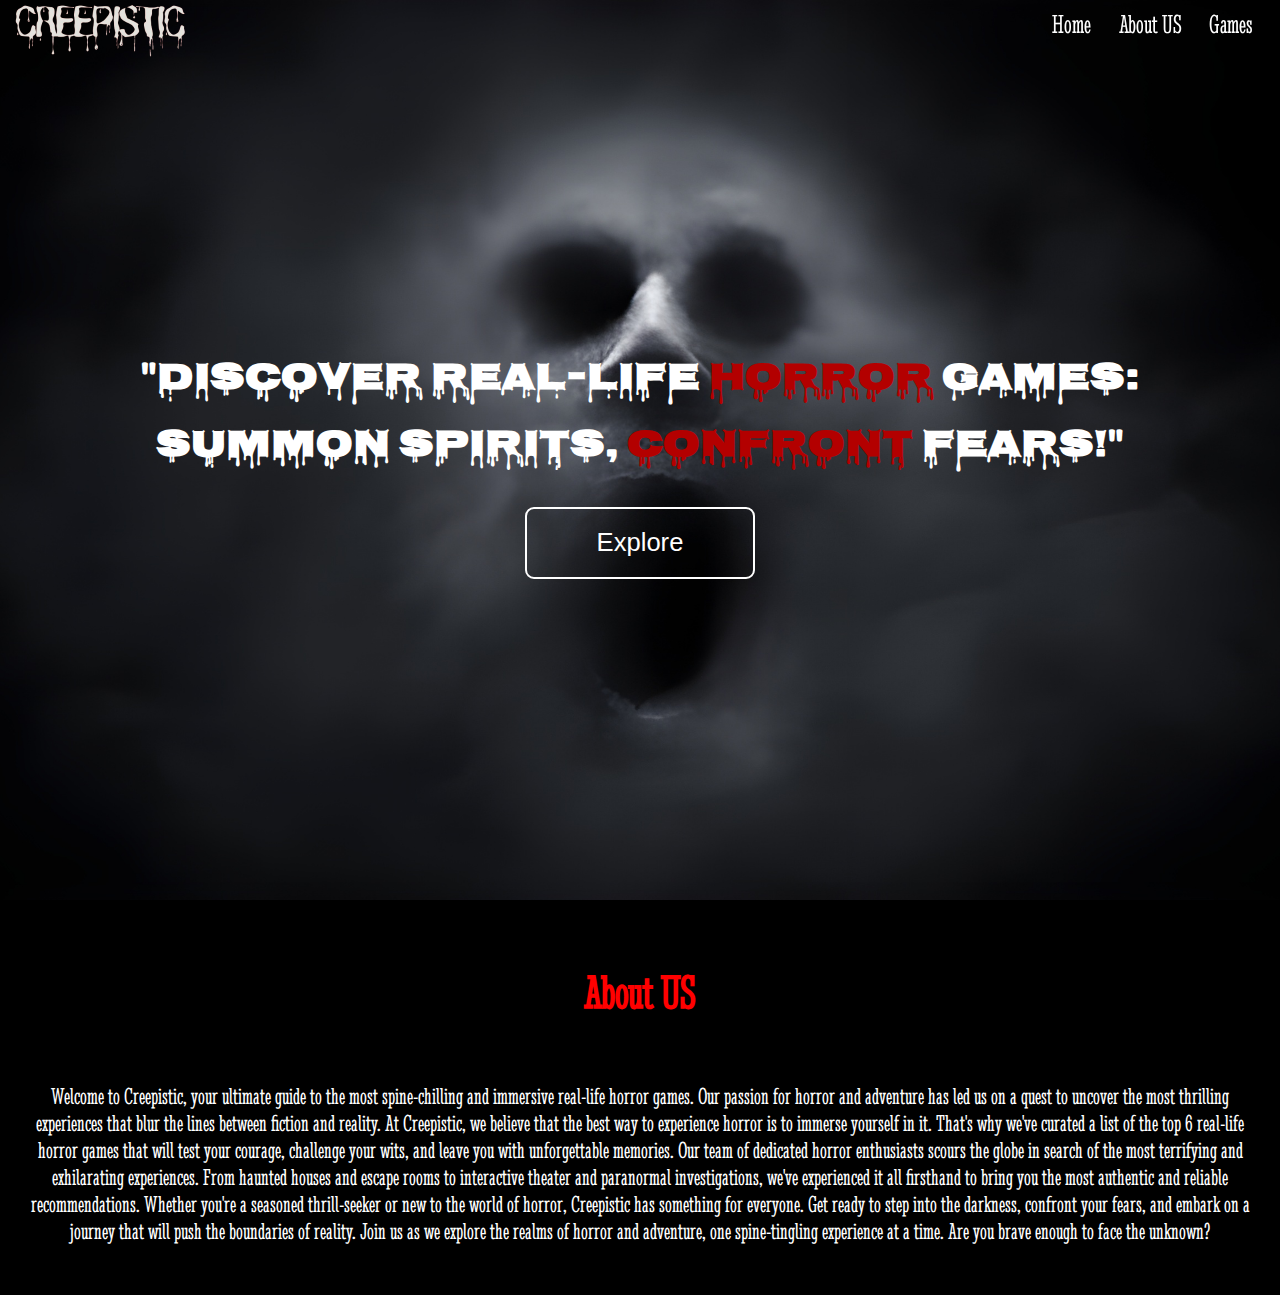
<file: index.html>
<!DOCTYPE html>
<html lang="en">
<head>
    <meta charset="UTF-8">
    <meta name="viewport" content="width=device-width, initial-scale=1.0">
    <title>Document</title>
    <link rel="stylesheet" href="style.css">
    <link rel="preconnect" href="https://fonts.googleapis.com">
<link rel="preconnect" href="https://fonts.gstatic.com" crossorigin>
<script src="https://cdnjs.cloudflare.com/ajax/libs/jquery/3.7.1/jquery.min.js"></script>
<link href="https://fonts.googleapis.com/css2?family=Nosifer&family=Stint+Ultra+Condensed&display=swap" rel="stylesheet">
</head>
<body>
    <header>
        <nav>
            <img src="./img/2-removebg-preview.png" alt="" id="logo">
            <img src="./img/icons8-hamburger-menu-48.png" alt="" id="menu">
            <ul>
                <a href="#"><li>Home</li></a>
                <a href="#about"><li>About US</li></a>
                <a href="./explore.html"><li>Games</li></a>

            </ul>
        </nav>
        <div id="resp">
            <ul>
                <a href="#"><li>Home</li></a>
                <a href="#"><li>About US</li></a>
                <a href="./explore.html"><li>Games</li></a>
                <a href="#"><li>Contact Us</li></a>

            </ul>
        </div>
    </header>
    <main>
        <section id="hero">
            <h1>"Discover Real-Life <span>Horror</span> Games: <br> Summon Spirits, <span>Confront</span> Fears!"</h1>
            <a href="./explore.html"><button>Explore</button></a>
        </section>
        <section id="about">
            <h2>About US</h2>
            <p>
                
                Welcome to Creepistic, your ultimate guide to the most spine-chilling and immersive real-life horror games. Our passion for horror and adventure has led us on a quest to uncover the most thrilling experiences that blur the lines between fiction and reality.
                
                At Creepistic, we believe that the best way to experience horror is to immerse yourself in it. That's why we've curated a list of the top 6 real-life horror games that will test your courage, challenge your wits, and leave you with unforgettable memories.
                
                Our team of dedicated horror enthusiasts scours the globe in search of the most terrifying and exhilarating experiences. From haunted houses and escape rooms to interactive theater and paranormal investigations, we've experienced it all firsthand to bring you the most authentic and reliable recommendations.
                
                Whether you're a seasoned thrill-seeker or new to the world of horror, Creepistic has something for everyone. Get ready to step into the darkness, confront your fears, and embark on a journey that will push the boundaries of reality.
                
                Join us as we explore the realms of horror and adventure, one spine-tingling experience at a time. Are you brave enough to face the unknown?</p>
        </section>
       
        <!-- <section id="aboutus">
            <div id="outerabout">
                <div id="aboutus-outer">
                    <h2>About Us:</h2>
       
                       <p>We're Sameer & Aayan, two 9th-grade frontend developers with a big passion for crafting awesome web experiences. With HTML, CSS, and JavaScript as our tools, we're obsessed with making designs come to life. Join us on our journey as we explore the endless possibilities of frontend development!</p>
                   </div>
            </div>
        </section> -->
    </main>
    <script src="script.js"></script>
</body>
</html>
</file>
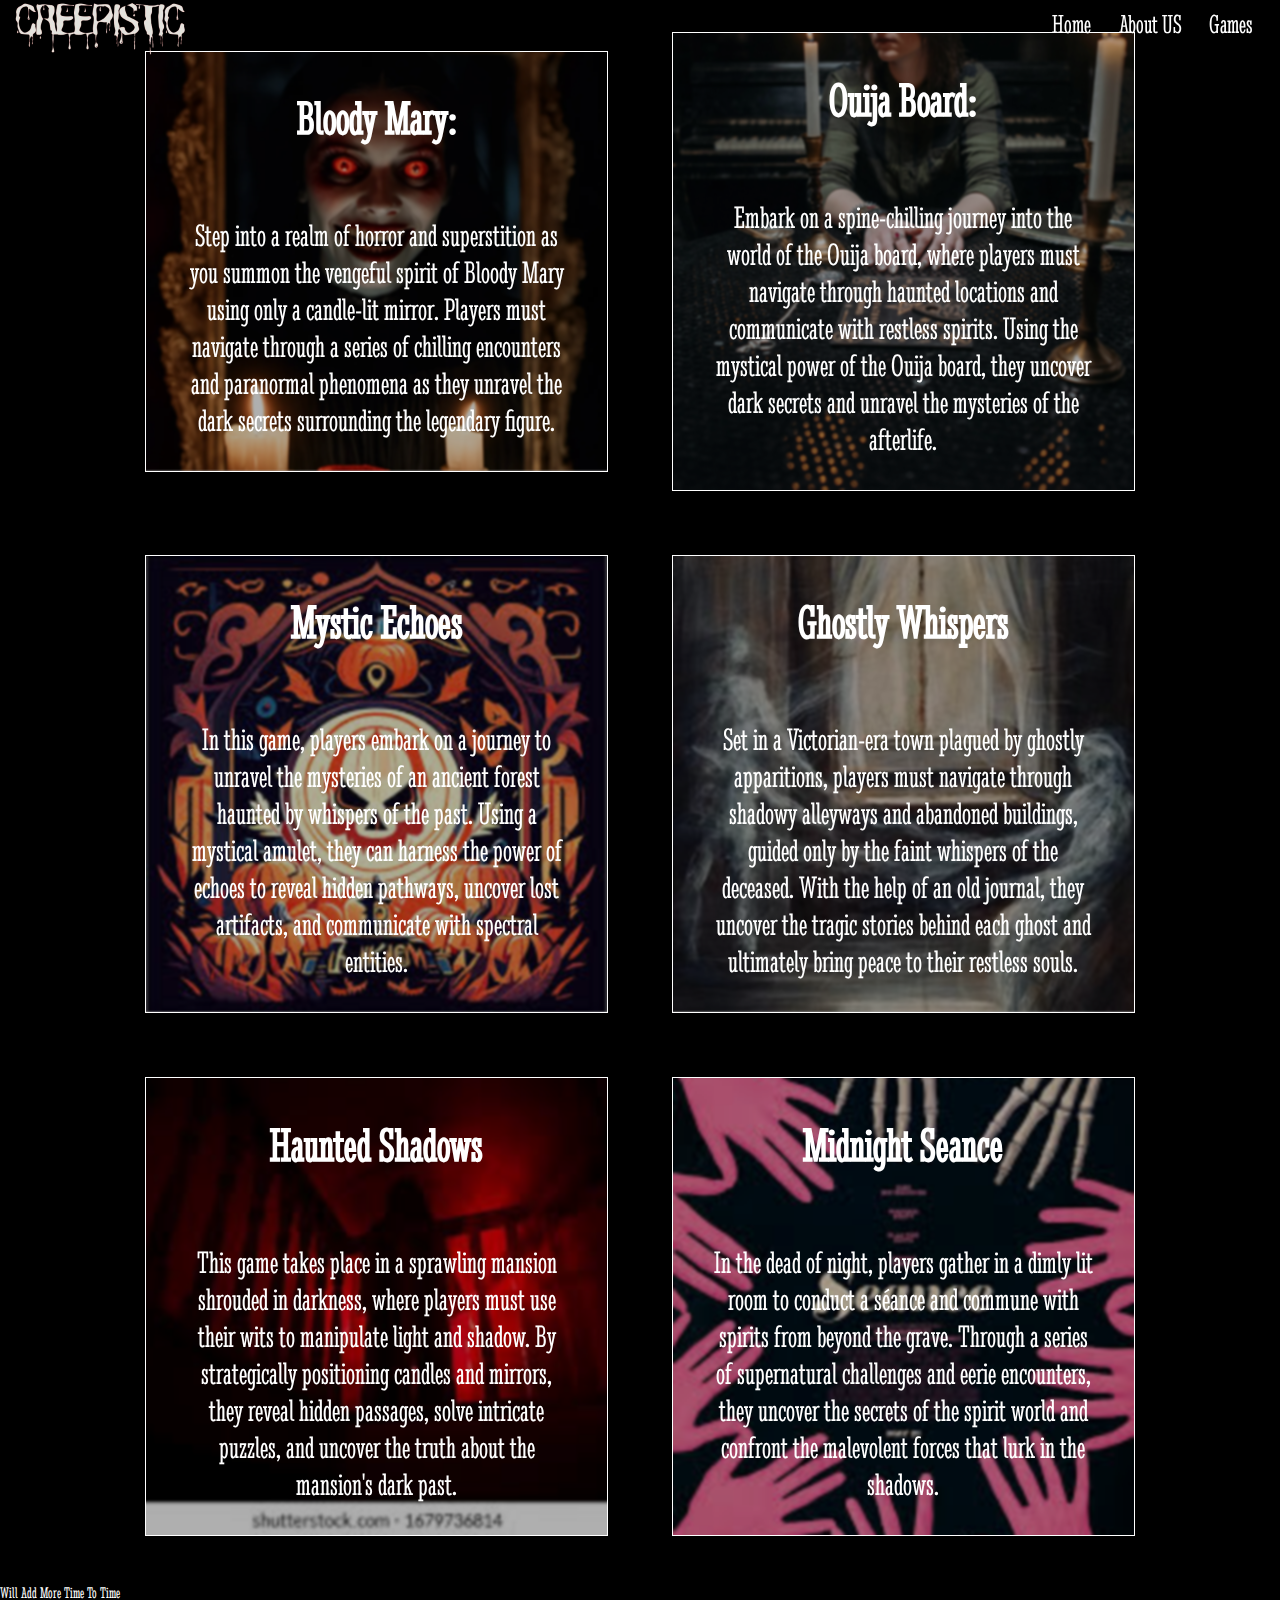
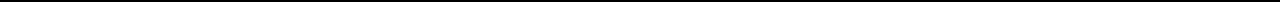
<file: explore.html>
<!DOCTYPE html>
<html lang="en">
<head>
    <meta charset="UTF-8">
    <meta name="viewport" content="width=device-width, initial-scale=1.0">
    <title>Document</title>
    <link rel="stylesheet" href="style.css">
    <link rel="preconnect" href="https://fonts.googleapis.com">
<link rel="preconnect" href="https://fonts.gstatic.com" crossorigin>
<script src="https://cdnjs.cloudflare.com/ajax/libs/jquery/3.7.1/jquery.min.js"></script>
<link href="https://fonts.googleapis.com/css2?family=Nosifer&family=Stint+Ultra+Condensed&display=swap" rel="stylesheet">
</head>
<body>
    <header>
        <nav>
            <a href="index (1).html">
            <img src="./img/2-removebg-preview.png" alt="" id="logo">
            </a>
            <img src="./img/icons8-hamburger-menu-48.png" alt="" id="menu">
            <ul>
                <a href="index.html"><li>Home</li></a>
                <a href="index.html"><li>About US</li></a>
                <a href="index.html"><li>Games</li></a>

            </ul>
        </nav>
    </header>
    <main>
        <section id="second">
            <div class="outer">
             <div class="grid one">
                 <div class="layer"></div>
                 <h2>Bloody Mary:</h2>
                 <p>Step into a realm of horror and superstition as you summon the vengeful spirit of Bloody Mary using only a candle-lit mirror. Players must navigate through a series of chilling encounters and paranormal phenomena as they unravel the dark secrets surrounding the legendary figure.</p>
                 </div>
 
             <div class="grid two">
                 <div class="layer"></div>
                 <h2>Ouija Board:</h2>
                 <p>Embark on a spine-chilling journey into the world of the Ouija board, where players must navigate through haunted locations and communicate with restless spirits. Using the mystical power of the Ouija board, they uncover dark secrets and unravel the mysteries of the afterlife.</p>
                 </div>
                 
            </div>
            <div class="outer">
             <div class="grid oneone">
                 <div class="layer"></div>
                 <h2>Mystic Echoes</h2>
                 <p> In this game, players embark on a journey to unravel the mysteries of an ancient forest haunted by whispers of the past. Using a mystical amulet, they can harness the power of echoes to reveal hidden pathways, uncover lost artifacts, and communicate with spectral entities.</p>
                 </div>
 
             <div class="grid twotwo">
                 <div class="layer"></div>
                 <h2>Ghostly Whispers</h2>
                 <p>Set in a Victorian-era town plagued by ghostly apparitions, players must navigate through shadowy alleyways and abandoned buildings, guided only by the faint whispers of the deceased. With the help of an old journal, they uncover the tragic stories behind each ghost and ultimately bring peace to their restless souls.</p>
                 </div>
                 
            </div>
            <div class="outer">
                <div class="grid oneoneone">
                    <div class="layer"></div>
                    <h2>Haunted Shadows</h2>
                    <p> This game takes place in a sprawling mansion shrouded in darkness, where players must use their wits to manipulate light and shadow. By strategically positioning candles and mirrors, they reveal hidden passages, solve intricate puzzles, and uncover the truth about the mansion's dark past.</p>
                    </div>
    
                <div class="grid twotwotwo">
                    <div class="layer"></div>
                    <h2>Midnight Seance </h2>
                    <p> In the dead of night, players gather in a dimly lit room to conduct a séance and commune with spirits from beyond the grave. Through a series of supernatural challenges and eerie encounters, they uncover the secrets of the spirit world and confront the malevolent forces that lurk in the shadows.</p>
                    </div>
                    
               </div>
               <p style="color: white; position: relative; z-index: 99;">Will Add More Time To Time</p>
         </section>
    </main>
    <script src="script.js"></script>
</body>
</html>
</file>
<file: style.css>
body {
    /* background-image: url(./img/istockphoto-1334434982-612x612.jpg);
    background-position: center;
    background-size: cover;
    background-repeat: no-repeat; */
    overflow-x: hidden !important;
    width: 100%;
    height: 100vh;
    margin: 0%;  
    font-family: "Stint Ultra Condensed", serif;
    font-weight: 400;
    font-style: normal;
}


nav{
    width: 100%;
    height: 3em;
    display: flex;
    position: fixed;
    top: 0%;
    left: 0%;
    z-index: 9999;
    flex-direction: row;
    align-items: center;
    text-align: center;
    justify-content: space-between;
}
nav ul{
    display: flex;
    justify-content: center;
    flex-direction: row;
    align-items: center;
}
nav li{
    margin-right: 1em;
    list-style: none;
    font-size: 1.7rem;
}
nav a{
    color: white;
    font-weight: lighter;
    transition: 0.2s linear;
    text-decoration: none;
}
a:hover{
    color: #B30000;
}
#hero {
    display: flex;
    flex-direction: column;
    justify-content: center;
    align-items: center;
    text-align: center;
    height: 100vh;
    /* padding: 0% 3%; */
    width: 100%;
    background-image: url(./img/istockphoto-1334434982-612x612.jpg);
    background-size: cover;
    background-position: center;
    margin: 0%;
    position: absolute;
    position: relative;
    top: 0%;
    left: 0%;
    font-family: "Nosifer", sans-serif;
    font-weight: 400;
    font-style: normal;
}
h1{
    font-size: 3vmax;
    color: white;
}
span{
    color: #B30000;
}
button{
    width: 9em;
    height: 2.8em;
    font-size: 1.6rem;
    background-color: transparent;
    border: 2px solid white ;
    border-radius: 9px;
    transition: 0.1s linear;
    color: white;
}
button:hover{
    background-color: #B30000;
}

#menu{
    display: none;
    position: relative;
    top:0%;
    right:0%;
}
#logo{
    position: relative;
    left: 0%;
    top: 0%;
}
#resp{
    display:none;
    flex-direction: column;
    justify-content: center;
    align-items: center;
    text-align: center;
    width: 100%;
    height: 100vh;
    position: fixed;
    top: 0%;
    left: 0%;
    background-color: rgba(0, 0, 0, 0.89);
    z-index: 1;

}
#resp ul{
    display: flex;
    justify-content: center;
    margin: 0%;
    padding: 0%;
    height: 100%;
    width: 100%;
    text-align: center;
    flex-direction: column;
    align-items: center;
}
#resp li{
    margin-top: 1em;
    list-style: none;
    font-size: 2.3rem;
}
#resp a{
    color: white;
    font-weight: lighter;
    transition: 0.2s linear;
    text-decoration: none;
}
@media(max-width:768px){
    #menu{
        display: block;
    }
    #logo{
       width:150px;
       height:150px; 
    }
    nav{
        width: 100%;
    }

    nav ul{
        display: none;
    }
    button{
        font-size:1rem;
    }
}
#second {
    height: fit-content;
    position: relative;
    background-color: black;
}
.outer{
    width: 100%;
    height: fit-content;
    background-color: black;
    display: flex;
    align-items: center;
    text-align: center;
    align-content: center;
    justify-content: center;
}
.grid{
    width: 30%;
    display: flex;
    flex-direction: column;
    justify-content: center;
    align-items: center;
    text-align: center;
    height: 30em,;
    padding: 0% 3%;
    margin: 1em;
    border: 1px solid white;
}
.one {
    color: white;
    font-size: 2rem;
    background-image: url(./img/6d1MV3ocwlGzTH1q2CDL--3--n3f2z_2x.webp);
    background-position: center;
    background-size: cover;
    position: relative;
}
.layer{
    backdrop-filter: blur(1px);
    background-color: rgba(0, 0, 0, 0.313);
    width: 100%;
    height: 100%;
    z-index: 1;
    position:absolute;
}

.two {
    color: white;
    background-image: url(./img/pexels-pavel-danilyuk-7267741.jpg);
    background-position: center;
    background-size: cover;
    font-size: 2rem;
    position: relative;
}
.grid h2,p{
    position: relative;
    z-index: 2;
}
.oneone {
    color: white;
    font-size: 2rem;
    background-image: url(./img/mystic.jpg);
    background-position: center;
    background-size: cover;
    position: relative;
}
.twotwo {
    color: white;
    background-image: url(./img/meow.jpg);
    background-position: center;
    background-size: cover;
    font-size: 2rem;
    position: relative;
}
.oneoneone {
    color: white;
    font-size: 2rem;
    background-image: url(./img/haunted.jpg);
    background-position: center;
    background-size: cover;
    position: relative;
}
.twotwotwo {
    color: white;
    background-image: url(./img/seance.jpg);
    background-position: center;
    background-size: cover;
    font-size: 2rem;
    position: relative;
}
@media(max-width:768px){
    .outer{
        flex-direction: column;
    }
    .grid{
        width: 90%;
        height: fit-content;
    }
}
/* about us third section */
#about{
    width: 100%;
    background-color: black;
    height: fit-content;
    display: flex;
    flex-direction: column;
    justify-content: center;
    align-items: center;
    box-sizing: border-box;
    padding: 2%;
    color: white;
    text-align: center;

}
#about h2{
    font-size:3rem ;
    color: red;
}
#about p{
    font-size: 1.5rem;
}
</file>
